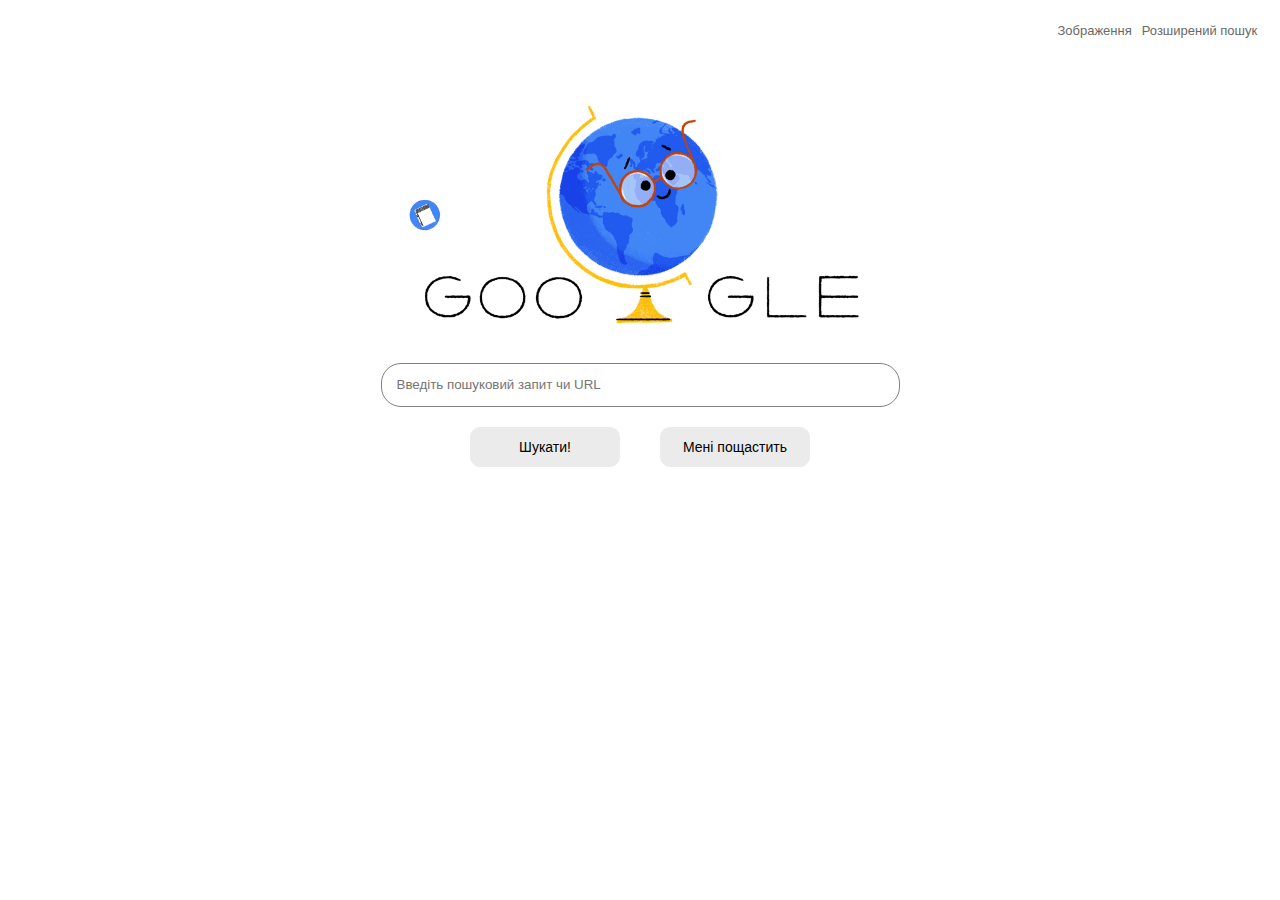
<file: index.html>
<!DOCTYPE html>
<html lang="uk">
    <head>
        <meta charset="UTF-8">
        <meta http-equiv="X-UA-Compatible" content="IE=edge">
        <meta name="viewport" content="width=device-width, initial-scale=1">
        <title>Мій пошук Google</title>
        <link rel="stylesheet" href="stylesheet.css">
    </head>
    <body>
    <div class="body">
        <div class="navi-panel">
            <a class="page-link" href="picture_search.html">Зображення</a>
            <a class="page-link" href="advanced_search.html">Розширений пошук</a>
        </div>

        <div class="page-logo">
            <img class="logo" src="./img/teachers-day-2019-thailand-5147053968588800-2xa.gif" alt="Google">
        </div>
        
        <div>
            <form class="search-form" action="https://google.com/search">
            <div>
                <input class="input-form" type="text" name="q" placeholder="Введіть пошуковий запит чи URL" spellcheck="false">
            </div>
            <div class="button-panel">
                <input class="search-button" type="submit" value="Шукати!"/>
                <input class="search-button" type="submit" value="Мені пощастить" name="btnI">    
            </div>
            </form>
    </div>
    </body>
</html>
</file>
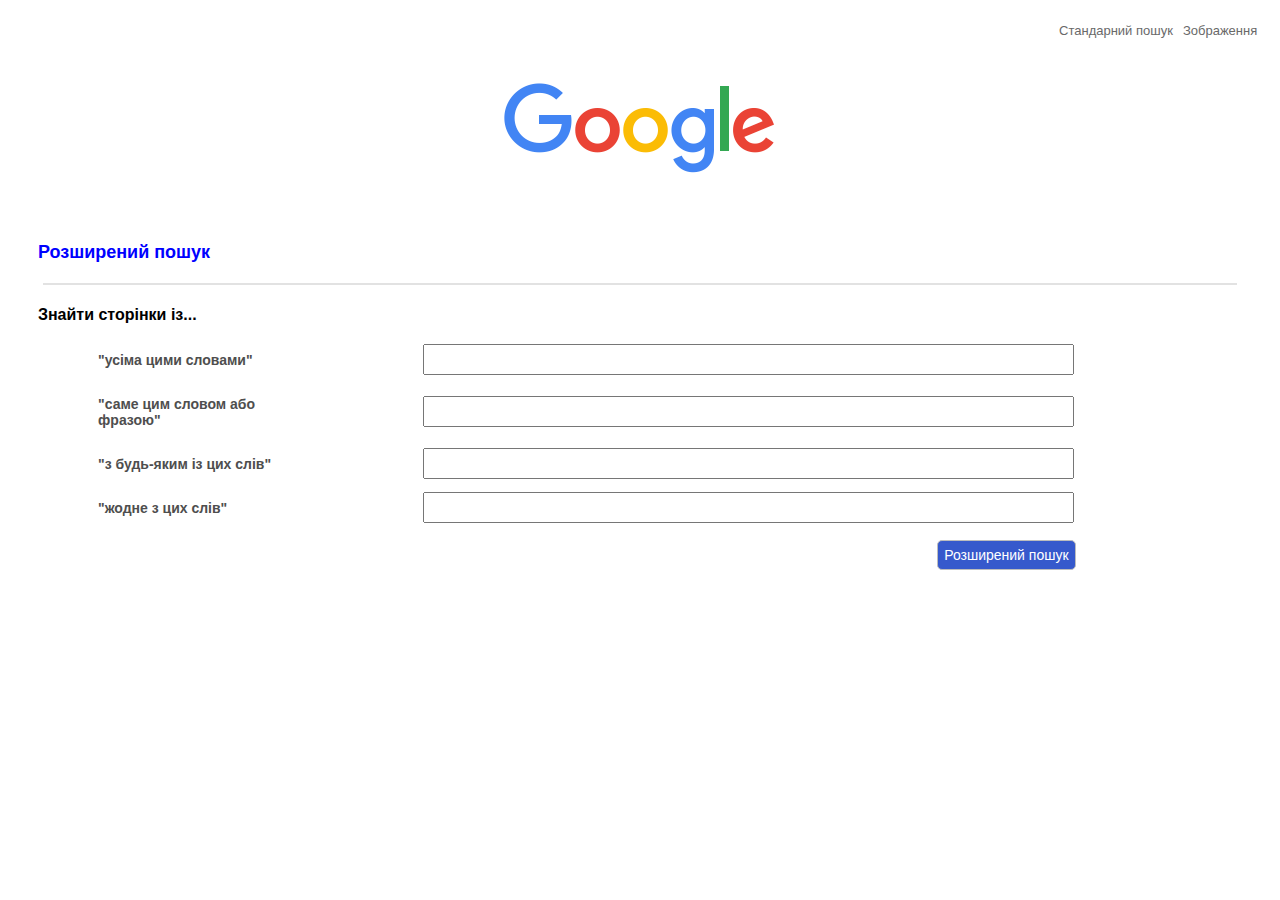
<file: advanced_search.html>
<!DOCTYPE html>
<html lang="en">
  <head>
    <meta charset="UTF-8" />
    <meta http-equiv="X-UA-Compatible" content="IE=edge" />
    <meta name="viewport" content="width=device-width, initial-scale=1" />
    <title>Розширений пошук Google</title>
    <link rel="stylesheet" href="./stylesheet.css" />
  </head>
    <body>
      <div class="navi-panel">
        <a class="page-link" href="index.html">Стандарний пошук</a>
        <a class="page-link" href="picture_search.html">Зображення</a>
      </div>
      <div class="page-logo">
          <img class="logo" src="./img/googlelogo_color_272x92dp.png" alt="Google Advanced"/>
      </div>
      <div class="search-container">
        <div class="container-title"> <h1>Розширений пошук</h1></div>
        <hr class="divider"></hr>
        <div class="container-phrase"> <h2>Знайти сторінки із...</h2></div>
        
        <div class="form-box">
          <form action="https://google.com/search">
          <div class=input-variant>  
            <h3 class="form_header">"усіма цими словами"</h3>
            <div class="form_input">
              <input class="form_field" type="text" name="as_q" />
            </div>
          </div>

          <div class=input-variant>  
            <h3 class="form_header">"саме цим словом або фразою"</h3>
            <div class="form_input">
              <input class="form_field" type="text" name="as_esq" />
            </div>
          </div>
          <div class=input-variant>  
            <h3 class="form_header">"з будь-яким із цих слів"</h3>
            <div class="form_input">
              <input class="form_field" type="text" name="as_oq" />          
            </div>
          </div>

          <div class=input-variant>  
            <h3 class="form_header">"жодне з цих слів"</h3>
            <div class="form_input">
              <input class="form_field" type="text" name="as_eq" />          
            </div>
          </div>

            <div class="button_adv_search">
              <input class = "btn_adv" type="submit" value="Розширений пошук" />
            </div>
          </form>
        </div>
      </div>
    </body>
</file>
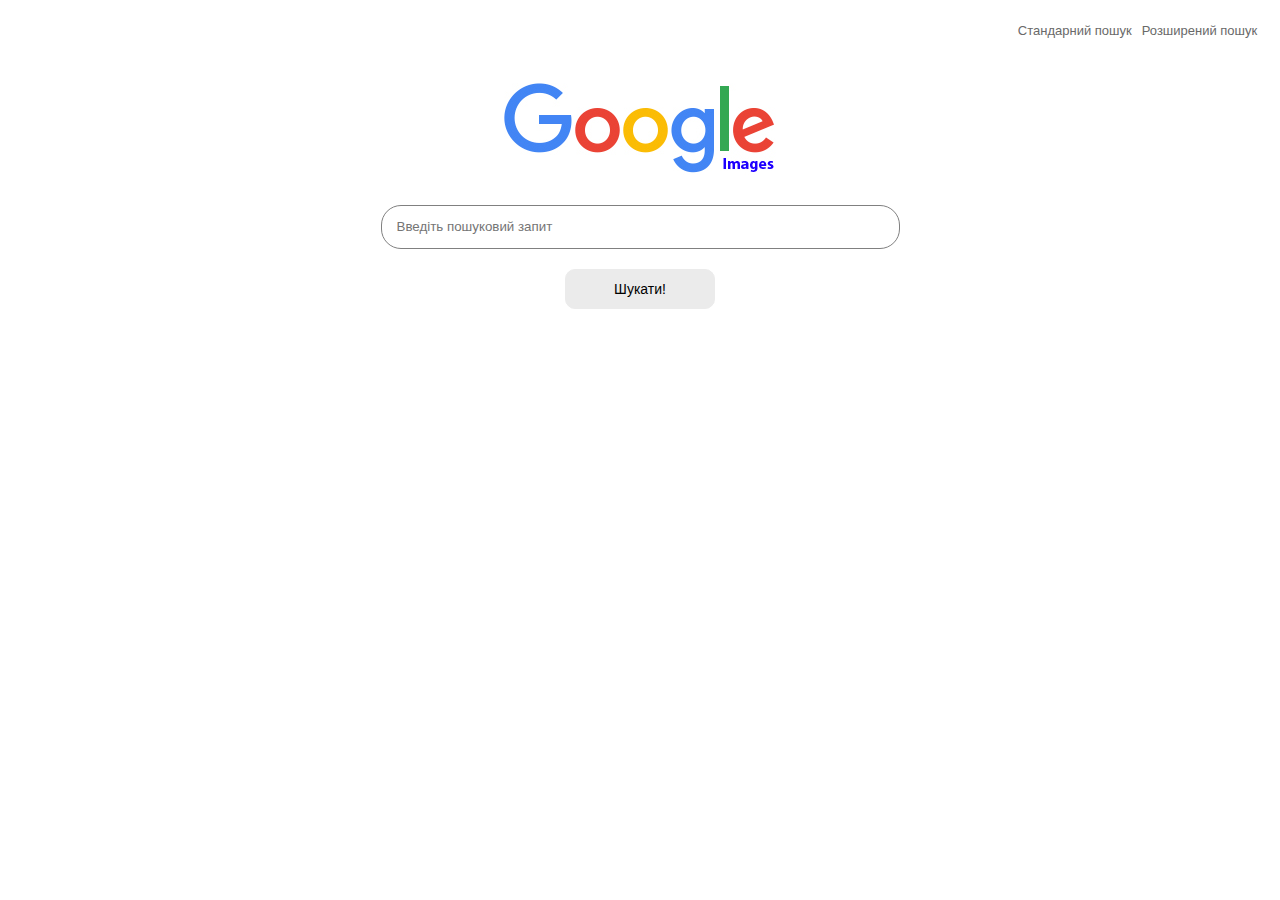
<file: picture_search.html>
<!DOCTYPE html>
<html lang="en">
  <head>
    <meta charset="UTF-8" />
    <meta http-equiv="X-UA-Compatible" content="IE=edge" />
    <meta name="viewport" content="width=device-width, initial-scale=1" />
    <title>Пошук зображень з Google Images</title>
    <link rel="stylesheet" href="./stylesheet.css" />
  </head>
    <body>
        <div class="body">
            <div class="navi-panel">
                <a class="page-link" href="index.html">Стандарний пошук</a>
                <a class="page-link" href="advanced_search.html">Розширений пошук</a>
            </div>

            <div class="page-logo">
                <img class="logo" src="./img/googlelogo_color_272x92dp.jpg" alt="Google_Images">
            </div>
            
            <div>
                <form class="search-form"action="https://www.google.com/search?q=">
                    <input class="input-form" type="text" name="q" placeholder="Введіть пошуковий запит" spellcheck="false">
                    <div class="button-panel">
                        <input class="search-button" type="submit" value="Шукати!"/>
                        <input type="hidden" name="tbm" value="isch">
                    </div>
                </form>
            </div>
         </div>
    </body>
</html>
</file>
<file: stylesheet.css>
/*general style*/
body {
    height: 100%;
    width: auto;
    margin: 0;
    padding: 1%;
    background-color: white;
    min-width: 600px;
}

html {
    font-family: Arial, Helvetica, sans-serif;
}

.body{
    display: flex;
    align-content: center;
    flex-direction: column;
    height: 100%;
}
.navi-panel {
    display: flex;
    justify-content: end;
    margin-right: 5px;
    margin-top: 5px;
    margin-bottom: 10px;
}

.page-link {
    text-decoration: none;
    font-size: 13px;
    margin: 5px;
    color:dimgray
}

.page-link:hover{
    text-decoration: underline;
    color: #000;
}
.page-logo{
    display: flex;
    justify-content: center;
}

.logo {
    display: flex;
    margin: 30px;
    max-height: 250px;
    margin-left: 20px;
    margin-right: 20px;

}

.search-form {
    display: flex;
    flex-direction: column;
    align-items: center;
    margin-left: 15px;
    margin-right: 15px;
    margin-bottom: 15px;
}

.input-form {
    display: flex;
    height: 40px;
    background: #fff;
    border: 1px solid gray;
    border-radius: 20px;
    width: 500px;
    padding-left: 15px;
    margin-left: 15px;
    margin-right: 15px;
}

input[type=text]:focus {
    outline: none;
    background-color: rgb(247, 247, 247);
    border: none;
}

.button-panel {
    display: flex;
    justify-content: center;
}
.search-button{
    background-color: rgb(235, 235, 235);
    border: 1px solid rgb(235, 235, 235);
    border-radius: 10px;
    margin: 20px;
    height: 40px;
    width: 150px;
    font-size: 14px
}
.search-button:hover{
    border: 1px solid rgb(151, 151, 151);
}
    
/*advanced search*/
.search-container{
    display: flex;
    flex-direction: column;
    margin: 2%;
}

h1 {
    display: flex;
    justify-content: left;
    color: blue;
    font-size: 18px;
}
.divider {
    display: flex;
    color: #e2e2e2;
    border: 1px solid;
    width: 99%;
}
h2 {
    display: flex;
    justify-content: left;
    color: rgb(0, 0, 0);
    font-size: 16px;
    font-kerning: normal;
}
.form_header{
    display: flex;
    justify-content: left;
    color: rgb(78, 78, 78);
    font-size: 14px;
    font-kerning: normal;
    margin-right: 20px;
    width: 20%;
}
.input-variant {
    display: flex;
    align-items: center;
    width: 90%;
    justify-content: space-between;
    margin-left: 5%;
    margin-right: 5%;
}
.form_input {
    display: flex;
    align-content: center;
    padding-right: 10%;
    width: 60%;
}

.form_field{
    width: 100%;
    height: 25px
}
.button_adv_search {
    display: flex;
    width: 87%;
    justify-content: flex-end;
    margin-right: 5%;
}
.btn_adv{
    align-content: flex-end;
    color: #ffffff;
    background-color: #3659cc;
    border: 1px solid #bdbdbd;
    height: 30px;
    width: auto;
    border-radius: 5px;
    margin: 10px;
    font-size: 14px;
    text-align: right;
}
.btn_adv:hover{
    background-color: #132d83;
}
</file>
